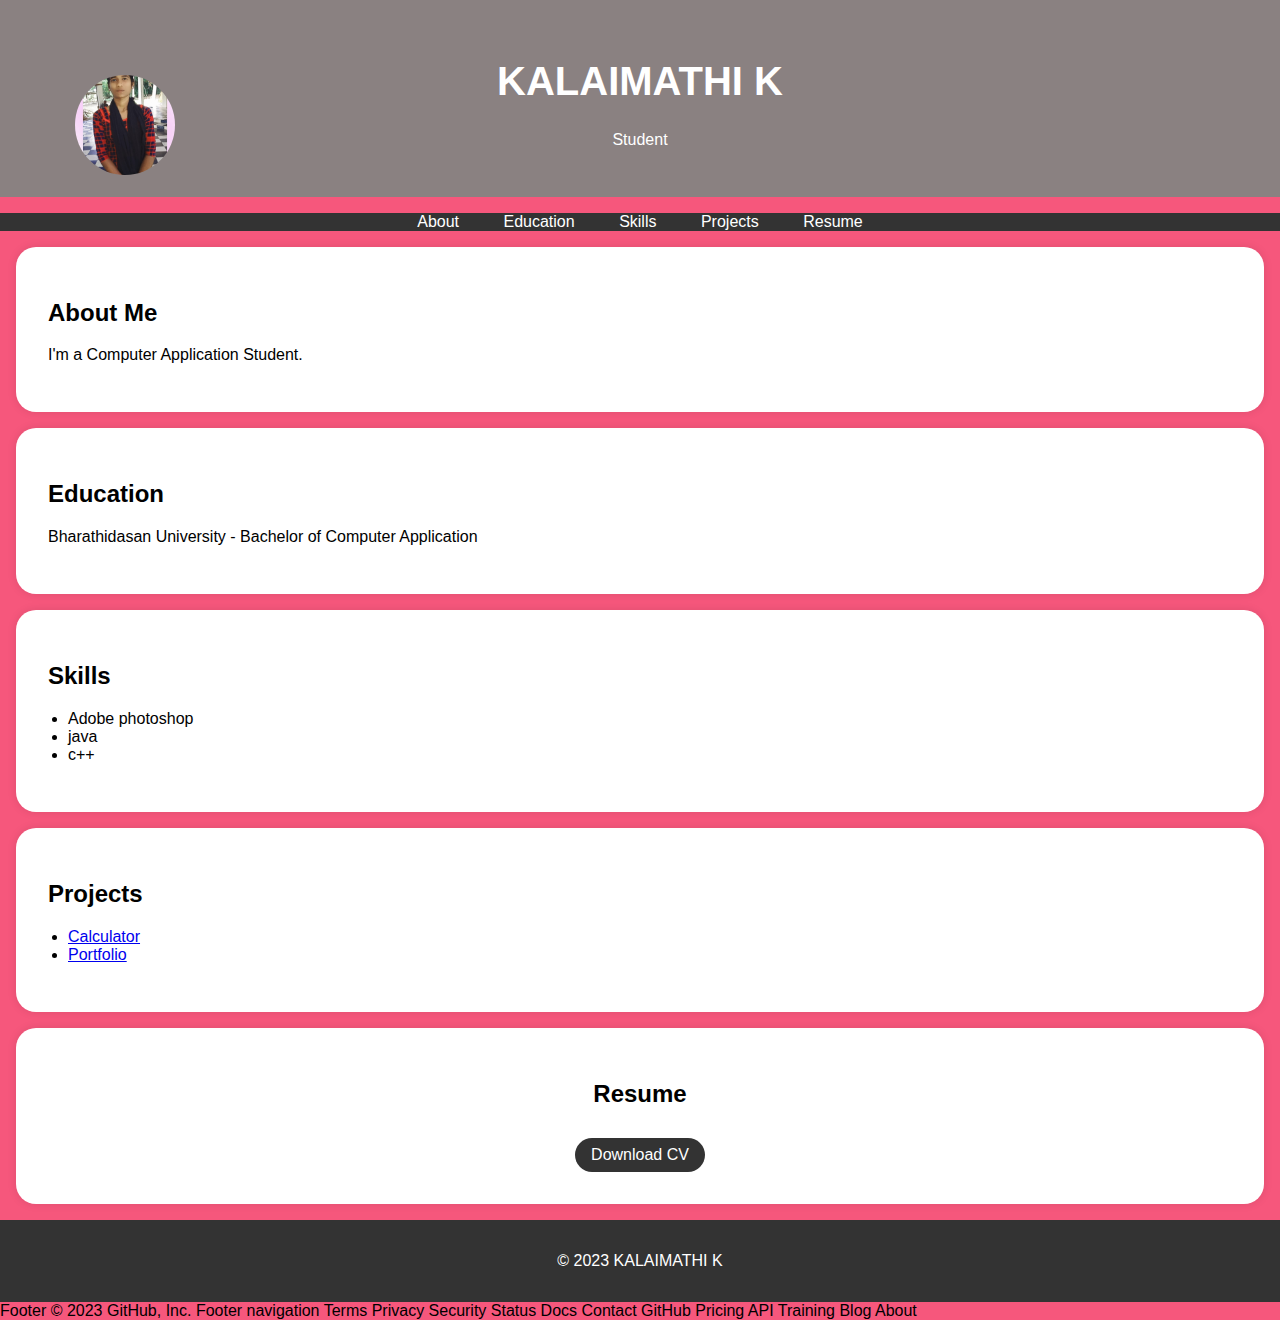
<file: index.html>
<!DOCTYPE html>
<html>
<head>
    <title>Portfolio</title>
    <style>
        body {
            font-family: Arial, sans-serif;
            margin: 0;
            padding: 0;
            background-color: #f6577c;
        }

        header {
            background-color: #8a8181;
            color: #fff;
            text-align: center;
            padding: 2rem 0;
            position: relative; /* Add this */
        }

        .header-content h1 {
            font-size: 2.5rem;
        }

        /* Add styles for the round profile picture */
        .profile-picture {
            width: 100px; /* Adjust the size as needed */
            height: 100px;
            border-radius: 75%; /* Create a circular shape */
            object-fit: cover; /* To ensure the image fills the circular area */
            position: absolute; /* Add this */
            top: 75px; /* Adjust top position as needed */
            left: 75px; /* Adjust left position as needed */
        }

        nav {
            background-color: #333;
            color: #fff;
            text-align: center;
        }

        nav ul {
            list-style-type: none;
            padding: 0;
        }

        nav ul li {
            display: inline;
            margin: 0 20px;
        }

        nav ul li a {
            text-decoration: none;
            color: #fff;
        }

        .section-content {
            background-color: #fff;
            padding: 2rem;
            margin: 1rem;
            border-radius: 20px;
            box-shadow: 0 0 10px rgba(0, 0, 0, 0.1);
            text-align: justify;
        }

        .download-button {
            background-color: #333;
            color: #fff;
            padding: 0.5rem 1rem;
            text-decoration: none;
            border-radius: 20px;
            display: inline-block;
            margin-top: 10px;
            align-self: center;
        }

        .download-button:hover {
            background-color: #555;
        }

        footer {
            text-align: center;
            padding: 1rem 0;
            background-color: #333;
            color: #fff;
        }

        ul {
            list-style-type: disc;
            padding-left: 20px;
        }
    </style>
</head>
<body>
    <header>
        <div class="header-content">
            <!-- Add your profile picture here -->
            <img src="./pic.jpg" alt="Your Profile Picture" class="profile-picture">
            <h1>KALAIMATHI K</h1>
            <p>Student</p>
        </div>
    </header>

    <nav>
        <ul>
            <li><a href="#about">About</a></li>
            <li><a href="#education">Education</a></li>
            <li><a href="#skills">Skills</a></li>
            <li><a href="#projects">Projects</a></li>
            <li><a href="#resume">Resume</a></li>
           
        </ul>
    </nav>

    <section id="about">
        <div class="section-content">
            <h2>About Me</h2>
            <p>I'm a Computer Application Student.</p>
        </div>
    </section>

    <section id="education">
        <div class="section-content">
            <h2>Education</h2>
            <p>Bharathidasan University  - Bachelor of Computer Application</p>
            
            
        </div>
    </section>

    <section id="skills">
        <div class="section-content">
            <h2>Skills</h2>
            <ul>
                <li>Adobe photoshop</li>
                <li>java</li>
                <li>c++</li>
            </ul>
        </div>
    </section>

    <section id="projects">
        <div class="section-content">
            <h2>Projects</h2>
            <ul>
                <li><a href="#">Calculator</a></li>
                <li><a href="#">Portfolio</a></li>
                <!-- Add more project links here -->
            </ul>
        </div>
    </section>

    <section id="resume">
    
        <div class="section-content">
            <center>
            <h2>Resume</h2>
            <a href="./KALAIMATHI K CV.pdf" target="_blank" class="download-button">Download CV</a>
        </center>
        </div>
        
    </section>

    <footer>
        <p>&copy; 2023 KALAIMATHI K</p>
    </footer>

    <script>
        // Smooth scrolling to section when clicking on navigation links
        document.querySelectorAll('a[href^="#"]').forEach(anchor => {
            anchor.addEventListener('click', function(e) {
                e.preventDefault();

                const targetId = this.getAttribute('href').substring(1);
                const targetElement = document.getElementById(targetId);

                if (targetElement) {
                    window.scrollTo({
                        top: targetElement.offsetTop,
                        behavior: 'smooth'
                    });
                }
            });
        });
    </script>
</body>
</html>
Footer
© 2023 GitHub, Inc.
Footer navigation
Terms
Privacy
Security
Status
Docs
Contact GitHub
Pricing
API
Training
Blog
About
</file>
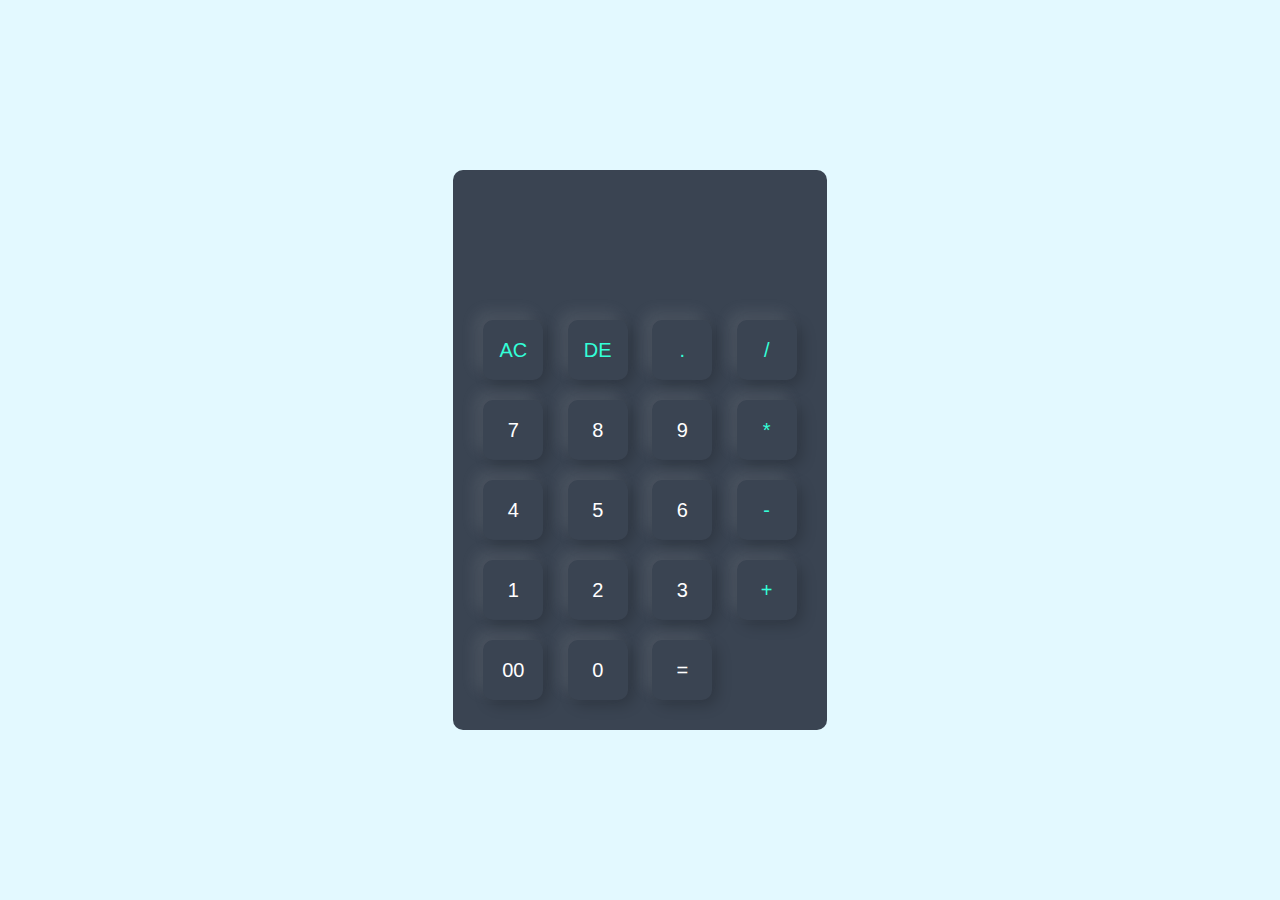
<file: calculator1/index.html>
<!DOCTYPE html>
<html lang="en">
<head>
    <meta name="viewport" content="width=device-width, initial-scale=1.0">
    <title>calculator</title>
    <link rel="stylesheet" href="style.css">
</head>
<body>

<div class="container">
    <div class="calculator">
     <form>
        <div class="display">
            <input type="text "  name="display">
        </div>
        <div>
           <input type="button" value="AC" onclick="display.value = ''" class="operator">
           <input type="button" value="DE" onclick="display.value = display.value.toString().slice(0,-1)" class="operator">
           <input type="button" value="." onclick="display.value += '.'" class="operator">
           <input type="button" value="/" onclick="display.value += '/'" class="operator">
        </div>
        <div>
             <input type="button" value="7" onclick="display.value += '7'">
              <input type="button" value="8" onclick="display.value += '8'">
             <input type="button" value="9" onclick="display.value += '9'">
            <input type="button" value="*" onclick="display.value += '*'" class="operator">
             </div>  
             <div>
                 <input type="button" value="4" onclick="display.value += '4'">
                <input type="button" value="5" onclick="display.value += '5'">
                 <input type="button" value="6" onclick="display.value += '6'">
                 <input type="button" value="-" onclick="display.value += '-'" class="operator">
         </div>  
        <div>
         <input type="button" value="1" onclick="display.value += '1'">
         <input type="button" value="2" onclick="display.value += '2'">
       <input type="button" value="3" onclick="display.value += '3'">
       <input type="button" value="+" onclick="display.value += '+'" class="operator">
    </div>  
<div>
<input type="button" value="00" onclick="display.value += '00'">
<input type="button" value="0" onclick="display.value += '0'">
<input type="button" value="=" onclick="display.value =eval(display.value)" class="equaloperator">

</div>

</div>
</form> 
    
</div>


</body>
</html>
</file>
<file: calculator1/style.css>
*{
    margin: 0;
    padding: 0;
    font-family: 'poppins', sans-serif;
    box-sizing: border-box;
}


.container{
    width: 100%;
    height: 100vh;
    background: #e3f9ff;
    display: flex;
    align-items: center;
    justify-content: center;
}
.calculator{
    background: #3a4452;
    padding: 20px;
    border-radius: 10px;
}
.calculator form input{
    border: 0;
    outline: 0;
    width: 60px;
    height: 60px;
    border-radius: 10px;
    box-shadow : -8px -8px 15px rgba(225,225,225,0.1),5px 5px 15px rgba(0,0,0,0.2);
    background: transparent;
    font-size: 20px; 
    color: #fff;
    cursor: pointer;
    margin: 10px;
    
  

}
form .display{
    display: flex;
    justify-content: flex-end;
    margin: 20px 0;
}
form .display input{
    text-align: right;
    flex: 1;
    font-size: 45px;
    box-shadow: none;

}
form input.equal{
    width: 145px;
}

form input.operator{
    color: #33ffd8;
}
</file>
